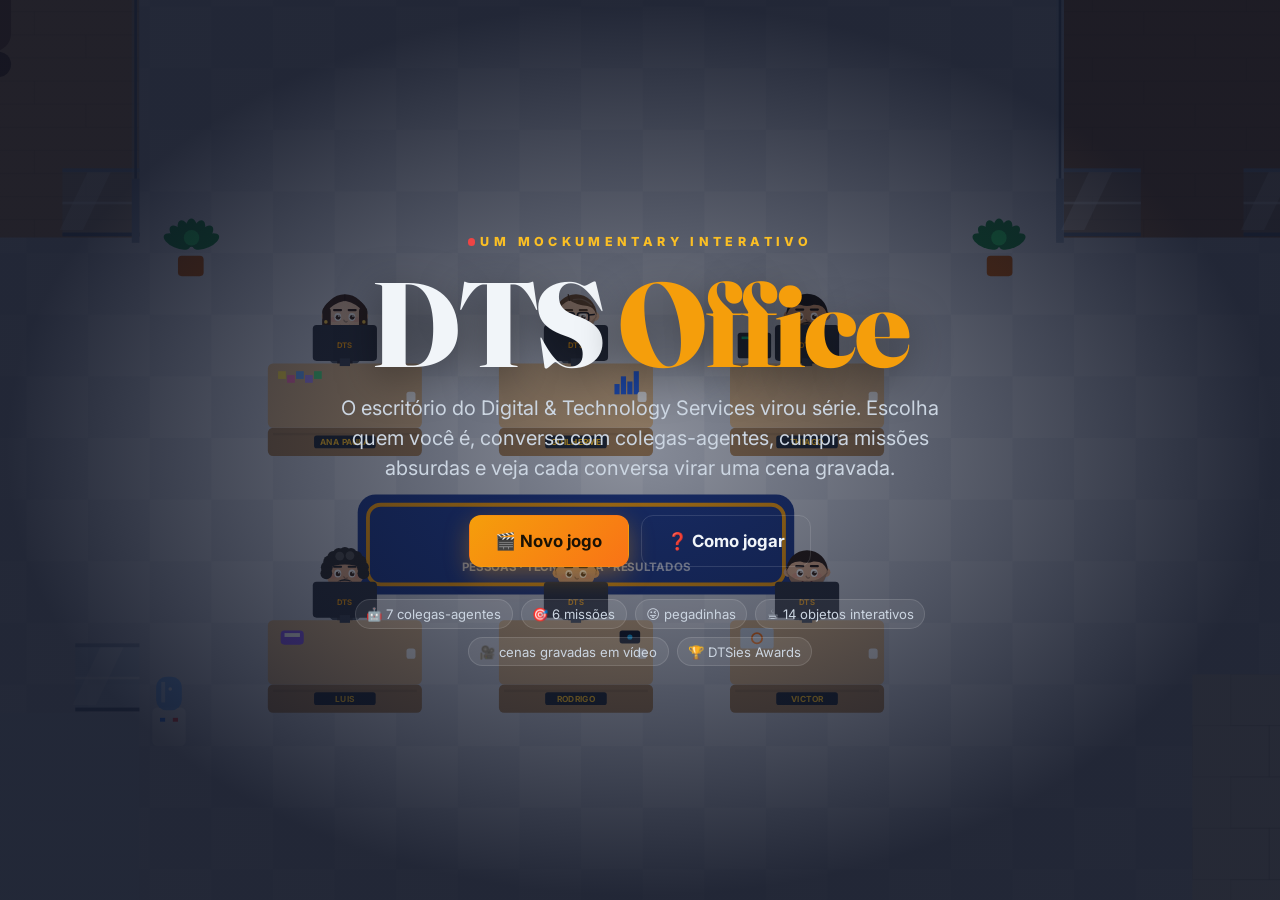
<file: dts-office-game/index.html>
<!doctype html>
<html lang="pt-BR">
<head>
<meta charset="utf-8">
<meta name="viewport" content="width=device-width, initial-scale=1, viewport-fit=cover">
<title>DTS Office</title>
<meta name="description" content="Um mockumentary interativo do Digital & Technology Services: escolha seu personagem, converse com colegas-agentes, cumpra missões e grave cenas.">
<link rel="preconnect" href="https://fonts.googleapis.com">
<link rel="preconnect" href="https://fonts.gstatic.com" crossorigin>
<link href="https://fonts.googleapis.com/css2?family=Fraunces:opsz,wght@9..144,600;9..144,800&family=Inter:wght@400;500;600;700;800;900&display=swap" rel="stylesheet">
<style>
:root{
  --bg:#0b1020; --panel:rgba(12,18,36,.86); --panel-solid:#0f172a; --line:rgba(255,255,255,.12);
  --text:#f1f5f9; --muted:#94a3b8; --gold:#f59e0b; --gold2:#fbbf24; --blue:#1d4ed8; --green:#10b981; --violet:#8b5cf6;
  --r:16px; --shadow:0 20px 60px rgba(0,0,0,.45);
}
*{box-sizing:border-box}
html,body{margin:0;height:100%;overflow:hidden;background:var(--bg);color:var(--text);font-family:Inter,system-ui,-apple-system,Segoe UI,sans-serif;-webkit-font-smoothing:antialiased}
canvas#game{position:fixed;inset:0;display:block;touch-action:none}
.hidden{display:none!important}
button{font:inherit;color:inherit;cursor:pointer}
kbd{display:inline-block;min-width:1.6em;padding:.05em .45em;border-radius:6px;background:rgba(255,255,255,.14);border:1px solid rgba(255,255,255,.2);font:700 .78em Inter,sans-serif;text-align:center}
.muted{color:var(--muted)}
.btn{display:inline-flex;align-items:center;justify-content:center;gap:.4em;padding:.7em 1.1em;border-radius:12px;border:1px solid var(--line);background:rgba(255,255,255,.06);font-weight:700;text-decoration:none;color:var(--text);transition:transform .15s,background .15s,border-color .15s}
.btn:hover{background:rgba(255,255,255,.12);transform:translateY(-1px)}
.btn.primary{background:linear-gradient(135deg,var(--gold),#f97316);color:#1a1205;border-color:transparent;box-shadow:0 8px 24px rgba(245,158,11,.35)}
.btn.primary:hover{filter:brightness(1.06)}
.btn.ghost{background:transparent}
.btn.sm{padding:.45em .75em;font-size:.85em;border-radius:10px}

/* ---------------- título ---------------- */
.screen{position:fixed;inset:0;display:flex;align-items:center;justify-content:center;padding:16px;z-index:20}
#screen-title{background:radial-gradient(ellipse at center,rgba(11,16,32,.35),rgba(11,16,32,.88) 70%)}
.title-box{text-align:center;max-width:760px}
.title-kicker{letter-spacing:.35em;font-weight:800;font-size:.78rem;color:var(--gold2);text-transform:uppercase}
.title-logo{font-family:Fraunces,Georgia,serif;font-weight:800;font-size:clamp(3.2rem,11vw,7.5rem);line-height:.95;margin:.15em 0 .1em;letter-spacing:-.02em;text-shadow:0 10px 40px rgba(0,0,0,.5)}
.title-logo span{color:var(--gold)}
.title-sub{font-size:clamp(1rem,2.4vw,1.25rem);color:#cbd5e1;max-width:620px;margin:0 auto 1.6em;line-height:1.5}
.title-actions{display:flex;flex-wrap:wrap;gap:12px;justify-content:center}
.title-actions .btn{font-size:1.05rem;padding:.9em 1.5em}
.title-feats{display:flex;flex-wrap:wrap;justify-content:center;gap:8px;margin-top:2em}
.title-feats span{padding:.45em .8em;border-radius:999px;background:rgba(255,255,255,.07);border:1px solid var(--line);font-size:.82rem;color:#cbd5e1}
.rec-dot{display:inline-block;width:.6em;height:.6em;border-radius:50%;background:#ef4444;margin-right:.4em;animation:blink 1s infinite}
@keyframes blink{50%{opacity:.2}}

/* ---------------- seleção ---------------- */
#screen-select{align-items:flex-start;overflow:auto;background:rgba(8,12,24,.92);backdrop-filter:blur(6px)}
.select-wrap{width:100%;max-width:1320px;margin:0 auto;padding:24px 0 48px}
.select-head{text-align:center;margin-bottom:22px}
.select-head h2{font-family:Fraunces,Georgia,serif;font-size:clamp(1.8rem,4vw,2.8rem);margin:.2em 0}
.select-head p{color:var(--muted);margin:0}
#select-grid{display:grid;grid-template-columns:repeat(auto-fill,minmax(260px,1fr));gap:16px}
.card{position:relative;background:linear-gradient(180deg,rgba(255,255,255,.07),rgba(255,255,255,.03));border:1px solid var(--line);border-radius:20px;padding:16px;display:flex;flex-direction:column;gap:6px;transition:transform .2s,border-color .2s,box-shadow .2s}
.card:hover{transform:translateY(-4px);border-color:var(--accent);box-shadow:0 18px 50px -12px var(--accent)}
.card-top{position:relative}
.card-cv{width:100%;aspect-ratio:1;border-radius:14px;display:block}
.card-role{position:absolute;left:10px;top:10px;padding:.3em .6em;border-radius:999px;background:rgba(0,0,0,.55);font-size:.72rem;font-weight:800;letter-spacing:.05em}
.card h3{margin:.4em 0 0;font-size:1.2rem}
.card-arch{color:var(--accent);font-weight:800;font-size:.9rem}
.card-bio{color:#cbd5e1;font-size:.88rem;line-height:1.45;margin:.2em 0}
.card-catch{font-family:Fraunces,Georgia,serif;font-style:italic;color:#e2e8f0}
.card-mission{font-size:.8rem;color:var(--muted);padding:.5em .6em;border-radius:10px;background:rgba(255,255,255,.04)}
.card-actions{display:flex;gap:8px;margin-top:auto;padding-top:8px;flex-wrap:wrap}
.card-actions .primary{flex:1}

/* ---------------- HUD ---------------- */
#hud{position:fixed;inset:0;pointer-events:none;z-index:10}
#hud>*{pointer-events:auto}
.hud-player{position:absolute;left:14px;top:14px;display:flex;gap:10px;align-items:center;background:var(--panel);border:1px solid var(--line);border-radius:18px;padding:8px 14px 8px 8px;backdrop-filter:blur(8px);box-shadow:var(--shadow);max-width:calc(100vw - 28px)}
#hud-portrait{width:56px;height:56px;border-radius:14px;border:2px solid var(--accent)}
.hud-id b{display:block;font-size:.98rem}
.hud-id small{display:block;color:var(--muted);font-size:.74rem;margin-bottom:4px}
.vibe{display:flex;align-items:center;gap:8px;font-size:.72rem;color:#cbd5e1}
.vibe .bar{width:120px;height:7px;border-radius:9px;background:rgba(255,255,255,.12);overflow:hidden}
.vibe i{display:block;height:100%;width:50%;background:linear-gradient(90deg,#f43f5e,var(--gold),var(--green));transition:width .5s}
#hud-missions{position:absolute;left:14px;top:96px;width:300px;max-width:calc(100vw - 28px);background:var(--panel);border:1px solid var(--line);border-radius:14px;padding:10px 12px;backdrop-filter:blur(8px);font-size:.8rem;display:flex;flex-direction:column;gap:6px}
.hm-head{font-weight:800;display:flex;justify-content:space-between;gap:6px;flex-wrap:wrap}
.hm-avail{color:var(--gold2);font-weight:700}
.hm-item{display:flex;flex-direction:column;padding:6px 8px;border-radius:9px;background:rgba(255,255,255,.05)}
.hm-item span{color:#cbd5e1}
.toolbar{position:absolute;right:14px;top:14px;display:flex;gap:6px;flex-wrap:wrap;justify-content:flex-end;max-width:60vw}
.toolbar button{width:42px;height:42px;border-radius:12px;background:var(--panel);border:1px solid var(--line);font-size:1.1rem;backdrop-filter:blur(8px);transition:transform .15s,opacity .15s}
.toolbar button:hover{transform:translateY(-2px)}
.toolbar button.off{opacity:.45}
.toolbar .wide{width:auto;padding:0 12px;font-size:.85rem;font-weight:800}
#inventory{position:absolute;left:14px;bottom:14px;display:flex;gap:6px;background:var(--panel);border:1px solid var(--line);border-radius:14px;padding:6px;backdrop-filter:blur(8px);max-width:calc(100vw - 28px);flex-wrap:wrap}
.inv-slot{position:relative;width:42px;height:42px;border-radius:10px;border:1px solid var(--line);background:rgba(255,255,255,.06);font-size:1.3rem}
.inv-slot:hover{background:rgba(255,255,255,.14)}
.inv-slot i{position:absolute;right:2px;bottom:0;font-style:normal;font-size:.7rem;font-weight:800}
.inv-empty{padding:10px 12px;color:var(--muted);font-size:.8rem}
#prompt{position:absolute;left:50%;bottom:22px;transform:translate(-50%,20px);opacity:0;padding:.7em 1.1em;border-radius:999px;background:var(--panel);border:1px solid rgba(251,191,36,.5);font-weight:700;transition:.2s;pointer-events:none;white-space:nowrap}
#prompt.show{opacity:1;transform:translate(-50%,0)}
#act-btn{position:absolute;right:18px;bottom:18px;width:74px;height:74px;border-radius:50%;border:0;background:linear-gradient(135deg,var(--gold),#f97316);color:#1a1205;font-weight:900;font-size:.8rem;box-shadow:0 10px 30px rgba(245,158,11,.4);display:none}
body.touch #act-btn.show{display:block}
body.touch #prompt{bottom:104px}

/* ---------------- diálogo ---------------- */
#dialog{position:fixed;left:50%;bottom:16px;transform:translate(-50%,30px);opacity:0;width:min(860px,calc(100vw - 24px));display:flex;gap:14px;background:linear-gradient(180deg,rgba(15,23,42,.96),rgba(10,15,30,.97));border:1px solid var(--line);border-radius:22px;padding:14px;z-index:15;box-shadow:var(--shadow);transition:transform .25s,opacity .25s}
#dialog.open{transform:translate(-50%,0);opacity:1}
#dlg-portrait{flex:0 0 auto;width:112px;height:112px;border-radius:18px;overflow:hidden;position:relative;background:#1e293b;border:2px solid rgba(255,255,255,.15)}
#dlg-portrait canvas{width:100%;height:100%;display:block}
#dlg-icon{position:absolute;inset:0;display:none;align-items:center;justify-content:center;font-size:3.4rem}
#dlg-portrait.icon canvas{display:none}
#dlg-portrait.icon #dlg-icon{display:flex}
.dlg-body{flex:1;min-width:0}
.dlg-head{display:flex;gap:10px;align-items:baseline;flex-wrap:wrap}
#dlg-name{font-weight:900;font-size:1.05rem}
#dlg-role{color:var(--muted);font-size:.78rem}
#dlg-meta{margin-left:auto;font-size:.72rem;letter-spacing:.05em}
#dlg-text{margin:.45em 0 .7em;font-size:1.05rem;line-height:1.5;min-height:3em}
.thinking{color:var(--muted);font-style:italic}
.thinking i{animation:blink 1s infinite;font-style:normal}
.thinking i:nth-child(2){animation-delay:.2s}.thinking i:nth-child(3){animation-delay:.4s}
#dlg-options{display:grid;grid-template-columns:repeat(auto-fit,minmax(230px,1fr));gap:8px}
.opt{display:flex;align-items:center;gap:10px;text-align:left;padding:.65em .8em;border-radius:12px;border:1px solid var(--line);background:rgba(255,255,255,.05);font-weight:600;font-size:.92rem;transition:.15s;animation:optIn .25s both}
.opt:hover{background:rgba(255,255,255,.12);border-color:rgba(251,191,36,.6);transform:translateX(2px)}
.opt kbd{flex:0 0 auto}
.opt.mission{border-color:rgba(245,158,11,.45);background:rgba(245,158,11,.1)}
.opt.ready{border-color:rgba(16,185,129,.6);background:rgba(16,185,129,.14)}
.opt.primary{background:linear-gradient(135deg,var(--gold),#f97316);color:#1a1205;border-color:transparent}
.opt.primary kbd{background:rgba(0,0,0,.15);border-color:rgba(0,0,0,.2)}
.opt.ghost{color:#cbd5e1}
@keyframes optIn{from{opacity:0;transform:translateY(6px)}}
#dlg-options .opt:nth-child(2){animation-delay:.04s}#dlg-options .opt:nth-child(3){animation-delay:.08s}#dlg-options .opt:nth-child(4){animation-delay:.12s}#dlg-options .opt:nth-child(5){animation-delay:.16s}#dlg-options .opt:nth-child(6){animation-delay:.2s}

/* ---------------- toasts ---------------- */
#toasts{position:fixed;top:72px;left:50%;transform:translateX(-50%);display:flex;flex-direction:column;gap:8px;z-index:40;pointer-events:none;width:min(420px,calc(100vw - 24px))}
.toast{display:flex;gap:10px;align-items:center;padding:.7em 1em;border-radius:14px;background:var(--panel);border:1px solid var(--line);backdrop-filter:blur(8px);box-shadow:var(--shadow);font-weight:600;font-size:.9rem;opacity:0;transform:translateY(-10px);transition:.35s}
.toast.in{opacity:1;transform:none}
body.in-scene #toasts{visibility:hidden}
.toast .ti{font-size:1.2rem}
.toast.good{border-color:rgba(16,185,129,.55)}
.toast.mission{border-color:rgba(245,158,11,.6)}

/* ---------------- modais ---------------- */
.modal{position:fixed;inset:0;z-index:30;display:flex;align-items:center;justify-content:center;padding:16px;background:rgba(3,6,14,.66);backdrop-filter:blur(4px)}
.modal-box{width:min(880px,100%);max-height:calc(100vh - 32px);overflow:auto;background:linear-gradient(180deg,#111a31,#0b1224);border:1px solid var(--line);border-radius:22px;box-shadow:var(--shadow);padding:20px}
.modal-head{display:flex;align-items:center;justify-content:space-between;gap:10px;margin-bottom:12px}
.modal-head h2{margin:0;font-family:Fraunces,Georgia,serif;font-size:1.5rem}
.x{width:38px;height:38px;border-radius:10px;border:1px solid var(--line);background:rgba(255,255,255,.06);font-size:1.1rem}
.help-grid{display:grid;grid-template-columns:repeat(auto-fit,minmax(240px,1fr));gap:12px}
.help-grid>div{padding:12px 14px;border-radius:14px;background:rgba(255,255,255,.04);border:1px solid var(--line)}
.help-grid h4{margin:.1em 0 .4em}
.help-grid p{margin:.3em 0;color:#cbd5e1;font-size:.9rem;line-height:1.5}
.missions{display:grid;grid-template-columns:repeat(auto-fit,minmax(250px,1fr));gap:12px}
.ms-card{border-radius:14px;border:1px solid var(--line);border-left:4px solid var(--accent);padding:12px;background:rgba(255,255,255,.04)}
.ms-card.done{opacity:.7}
.ms-h{display:flex;gap:10px;align-items:center}
.ms-ico{font-size:1.6rem}
.ms-h small{display:block;color:var(--muted)}
.ms-card ul{list-style:none;padding:0;margin:.6em 0 0;font-size:.86rem;display:flex;flex-direction:column;gap:4px}
.ms-card li.ok{color:#86efac}
.ms-foot{grid-column:1/-1;text-align:center;color:var(--gold2);font-weight:700;padding:.5em}
.missions>.btn{grid-column:1/-1;justify-self:center}
.reel{display:flex;flex-direction:column;gap:12px}
.reel-item{display:flex;gap:12px;align-items:center;padding:10px;border-radius:14px;background:rgba(255,255,255,.04);border:1px solid var(--line)}
.reel-item video,.reel-ph{width:220px;max-width:40vw;aspect-ratio:16/9;border-radius:10px;background:#000;display:flex;align-items:center;justify-content:center;font-size:2rem}
.reel-meta{display:flex;flex-direction:column;gap:8px}
.reel-actions{display:flex;gap:6px;flex-wrap:wrap}

/* ---------------- fim de cena ---------------- */
#scene-end .modal-box{text-align:center;max-width:720px}
.se-clap{font-size:2.6rem}
#scene-end h2{font-family:Fraunces,Georgia,serif;margin:.2em 0}
.stars{letter-spacing:.2em;margin-bottom:.6em}
.se-video{width:100%;border-radius:14px;background:#000;margin:.4em 0 1em;max-height:52vh}
.se-actions{display:flex;flex-wrap:wrap;gap:8px;justify-content:center;margin-top:.6em}
.final{text-align:center}
.final .big{font-size:4rem}
.final h2{font-family:Fraunces,Georgia,serif}
.final-stats{display:grid;grid-template-columns:repeat(auto-fit,minmax(130px,1fr));gap:10px;margin:1em 0}
.final-stats div{padding:12px;border-radius:14px;background:rgba(255,255,255,.05);border:1px solid var(--line)}
.final-stats b{display:block;font-size:1.8rem;color:var(--gold2)}
.final-stats span{font-size:.8rem;color:var(--muted)}

/* ---------------- computador ---------------- */
#computer{position:fixed;inset:0;z-index:30;display:flex;align-items:center;justify-content:center;padding:16px;background:rgba(3,6,14,.7)}
.monitor{width:min(1000px,100%);height:min(640px,calc(100vh - 32px));background:#0b0f19;border:10px solid #1f2937;border-radius:18px;box-shadow:var(--shadow);display:flex;flex-direction:column;overflow:hidden}
.os-bar{display:flex;align-items:center;gap:10px;padding:8px 12px;background:#111827;border-bottom:1px solid var(--line);font-size:.85rem}
.os-bar b{color:var(--gold2)}
.os-bar .sp{flex:1}
#pc-body{flex:1;overflow:auto;background:radial-gradient(ellipse at 30% 20%,#1d4ed8,#0b2a5b 55%,#050b1a);position:relative}
.pc-desktop{display:grid;grid-template-columns:repeat(auto-fill,minmax(110px,1fr));gap:14px;padding:24px}
.pc-app{position:relative;display:flex;flex-direction:column;align-items:center;gap:6px;padding:14px 8px;border-radius:14px;border:1px solid transparent;background:rgba(255,255,255,.06);font-weight:700;font-size:.85rem}
.pc-app:hover{background:rgba(255,255,255,.14);border-color:rgba(255,255,255,.2)}
.pc-ico{font-size:2.2rem}
.pc-app em{position:absolute;top:6px;right:6px;font-style:normal;font-size:.65rem;background:#ef4444;color:#fff;border-radius:999px;padding:.1em .5em}
.pc-wall{position:absolute;bottom:12px;left:0;right:0;text-align:center;color:rgba(255,255,255,.55);font-size:.8rem}
.pc-win{position:absolute;inset:14px;background:#f8fafc;color:#0f172a;border-radius:12px;display:flex;flex-direction:column;overflow:hidden;box-shadow:0 20px 60px rgba(0,0,0,.4)}
.pc-bar{display:flex;align-items:center;gap:10px;padding:8px 10px;background:#e2e8f0;border-bottom:1px solid #cbd5e1}
.pc-bar b{flex:1;text-align:center}
.pc-bar span{width:130px}
.pc-back{border:0;background:#cbd5e1;border-radius:8px;padding:.35em .7em;font-weight:700;font-size:.8rem;color:#0f172a}
.pc-content{flex:1;overflow:auto;padding:14px}
.pc-content .muted{color:#64748b}
.pc-done{text-align:center;padding:30px}
.pc-done .big{font-size:3.6rem}
.flows{display:flex;min-height:100%;margin:-14px;height:calc(100% + 28px)}
.flows aside{width:190px;flex:0 0 auto;background:linear-gradient(180deg,#0b2a5b,#1d4ed8);color:#fff;padding:14px;display:flex;flex-direction:column;gap:6px}
.fl-logo{font-weight:900;font-size:1.3rem;letter-spacing:.02em;margin-bottom:10px}
.fl-logo span{display:inline-block;color:#f59e0b;border:2px solid #f59e0b;border-radius:50%;width:1.1em;height:1.1em;line-height:.95em;text-align:center;font-size:.9em}
.fl-sec{font-size:.72rem;opacity:.7;margin-top:8px}
.fl-item{padding:.5em .6em;border-radius:9px;font-size:.85rem}
.fl-item.on{background:rgba(255,255,255,.2)}
.flows main{flex:1;padding:18px;background:linear-gradient(180deg,#eff6ff,#f8fafc);overflow:auto}
.flows h2{margin:.1em 0 .5em;color:#0b2a5b}
.fl-search{display:flex;justify-content:space-between;align-items:center;padding:.7em 1em;border-radius:12px;background:#fff;border:1px solid #dbeafe;color:#64748b;font-size:.9rem}
.fl-search kbd{background:#eff6ff;border-color:#bfdbfe;color:#1d4ed8}
.fl-cards{display:grid;grid-template-columns:repeat(auto-fit,minmax(170px,1fr));gap:10px;margin:14px 0}
.fl-card{display:flex;flex-direction:column;gap:4px;text-align:left;padding:14px;border-radius:14px;background:#fff;border:1px solid #dbeafe;color:#0f172a}
.fl-card span{color:#64748b;font-size:.82rem}
.fl-card.cta{background:linear-gradient(135deg,#f59e0b,#f97316);border:0;color:#1a1205}
.fl-card.cta span{color:#3b2412}
.fl-list{padding-left:1em;color:#334155}
.fl-form label{display:block;font-weight:800;margin:12px 0 6px;font-size:.85rem}
.fake-input{padding:.7em;border-radius:10px;background:#fff;border:1px solid #cbd5e1;color:#334155}
.fl-form .btn{margin-top:16px}
.chips{display:flex;flex-wrap:wrap;gap:6px}
.chip{padding:.45em .75em;border-radius:999px;border:1px solid rgba(100,116,139,.45);background:transparent;font-weight:600;font-size:.82rem}
.chip.on{background:#1d4ed8;border-color:#1d4ed8;color:#fff}
.chip.sw{width:28px;height:28px;padding:0;border:2px solid rgba(255,255,255,.25)}
.chip.sw.on{outline:3px solid var(--gold2);outline-offset:2px}
.term{background:#050b14;color:#86efac;margin:-14px;height:calc(100% + 28px);display:flex;flex-direction:column}
.term-out{flex:1;margin:0;padding:14px;overflow:auto;font:13px/1.5 ui-monospace,Menlo,Consolas,monospace;white-space:pre-wrap}
.term-cmds{display:flex;flex-wrap:wrap;gap:8px;padding:12px;border-top:1px solid #1e293b}
.term-btn{font:600 13px ui-monospace,Menlo,Consolas,monospace;padding:.5em .8em;border-radius:8px;border:1px solid #166534;background:#052e16;color:#86efac}
.term-btn:hover{background:#14532d}
.mail-wrap{display:grid;grid-template-columns:minmax(200px,300px) 1fr;gap:12px;height:100%}
.mail{display:flex;flex-direction:column;gap:4px;overflow:auto}
.mail-item{text-align:left;padding:.6em .7em;border-radius:10px;border:1px solid #e2e8f0;background:#fff;display:flex;flex-direction:column;color:#0f172a}
.mail-item span{font-size:.82rem;color:#475569}
.mail-item:hover{border-color:#1d4ed8}
.mail-view{padding:10px 14px;border-radius:12px;background:#fff;border:1px solid #e2e8f0}
.teams .btn{display:flex;margin:6px 0;color:#0f172a;border-color:#cbd5e1;background:#fff;justify-content:flex-start}
.teams-chat{display:flex;flex-direction:column;gap:6px;padding:10px;border-radius:12px;background:#eef2ff;font-size:.9rem}
.pbi{width:100%;max-width:640px;border-radius:12px;border:1px solid #e2e8f0}
.pbi-wrap{text-align:center}

/* ---------------- estúdio ---------------- */
.studio-grid{display:grid;grid-template-columns:280px 1fr;gap:18px}
.studio-prev{text-align:center}
.studio-cv{width:260px;height:300px;border-radius:16px;border:1px solid var(--line)}
.studio-name{font-weight:800;margin-top:8px}
.photo-state{font-size:.8rem;color:var(--muted);margin-top:6px}
.studio-ctrls label{display:block;font-weight:800;font-size:.8rem;margin:10px 0 6px;color:#cbd5e1}
.studio-ctrls .chip{color:#e2e8f0}
.toggles{display:flex;gap:16px;margin-top:10px}
.toggle{display:flex;align-items:center;gap:6px;font-weight:600}
.studio-actions{display:flex;flex-wrap:wrap;gap:8px;margin-top:16px}
.hidden-file{display:none}

@media (max-width:760px){
  #hud-missions{top:auto;bottom:70px;width:auto;right:14px;font-size:.74rem;max-height:30vh;overflow:auto}
  .toolbar{max-width:calc(100vw - 28px);top:84px;right:14px;left:14px;justify-content:flex-start}
  .toolbar button{width:36px;height:36px;font-size:.95rem}
  .vibe .bar{width:80px}
  #toasts{top:138px}
  .toolbar{flex-wrap:nowrap;gap:4px}
  .toolbar .wide{width:36px;padding:0}
  .toolbar .tx{display:none}
  #dlg-portrait{width:72px;height:72px;top:-52px}
  #dialog{flex-direction:column;gap:8px;padding:12px;bottom:8px;max-height:70vh;overflow:auto}
  #dlg-portrait{width:64px;height:64px;position:absolute;right:12px;top:-40px}
  #dlg-text{font-size:.98rem}
  .studio-grid{grid-template-columns:1fr}
  .studio-prev{display:flex;flex-direction:column;align-items:center}
  .studio-cv{width:200px;height:230px}
  .mail-wrap{grid-template-columns:1fr}
  .flows aside{display:none}
  .reel-item{flex-direction:column;align-items:stretch}
  .reel-item video,.reel-ph{width:100%;max-width:none}
}
</style>
</head>
<body>
<canvas id="game" aria-label="Escritório do DTS"></canvas>

<!-- tela de título -->
<div id="screen-title" class="screen">
  <div class="title-box">
    <div class="title-kicker"><span class="rec-dot"></span>Um mockumentary interativo</div>
    <div class="title-logo">DTS <span>Office</span></div>
    <p class="title-sub">O escritório do Digital &amp; Technology Services virou série. Escolha quem você é, converse com colegas-agentes, cumpra missões absurdas e veja cada conversa virar uma cena gravada.</p>
    <div class="title-actions">
      <button id="btn-new" class="btn primary">🎬 Novo jogo</button>
      <button id="btn-continue" class="btn hidden">▶ Continuar</button>
      <button id="btn-how" class="btn ghost">❓ Como jogar</button>
    </div>
    <div class="title-feats"><span>🤖 7 colegas-agentes</span><span>🎯 6 missões</span><span>😜 pegadinhas</span><span>☕ 14 objetos interativos</span><span>🎥 cenas gravadas em vídeo</span><span>🏆 DTSies Awards</span></div>
  </div>
</div>

<!-- seleção -->
<div id="screen-select" class="screen hidden">
  <div class="select-wrap">
    <div class="select-head">
      <div class="title-kicker">Elenco</div>
      <h2>Quem é você hoje?</h2>
      <p>Cada personagem tem uma função, uma personalidade e uma missão para pedir aos outros. Ajuste a caricatura ou envie a foto de cada pessoa.</p>
    </div>
    <div id="select-grid"></div>
  </div>
</div>

<!-- HUD -->
<div id="hud" class="hidden">
  <div class="hud-player">
    <canvas id="hud-portrait" width="112" height="112"></canvas>
    <div class="hud-id"><b id="hud-name"></b><small id="hud-role"></small>
      <div class="vibe">Vibe <div class="bar"><i id="vibe-fill"></i></div><b id="vibe-val"></b></div>
    </div>
  </div>
  <div id="hud-missions"></div>
  <div class="toolbar">
    <button id="b-missions" class="wide" title="Missões">🎯<span class="tx"> Missões</span></button>
    <button id="b-reel" class="wide" title="Rolo de cenas">🎞️<span class="tx"> Cenas</span></button>
    <button id="b-sound" title="Som">🔊</button>
    <button id="b-voice" title="Vozes (TTS)">🗣️</button>
    <button id="b-bobble" title="Modo Bobblehead (fotos nos bonecos)">🧸</button>
    <button id="b-rec" title="Gravar cenas em vídeo">🎥</button>
    <button id="b-help" title="Ajuda">❓</button>
    <button id="b-menu" title="Trocar personagem">🏠</button>
  </div>
  <div id="inventory"></div>
  <div id="prompt"></div>
  <button id="act-btn">INTERAGIR</button>
</div>

<!-- diálogo -->
<div id="dialog" class="hidden" role="dialog" aria-live="polite">
  <div id="dlg-portrait"><canvas id="dlg-canvas" width="224" height="224"></canvas><span id="dlg-icon"></span></div>
  <div class="dlg-body">
    <div class="dlg-head"><span id="dlg-name"></span><span id="dlg-role"></span><span id="dlg-meta"></span></div>
    <div id="dlg-text"></div>
    <div id="dlg-options"></div>
  </div>
</div>

<div id="toasts"></div>

<!-- painel genérico -->
<div id="panel" class="modal hidden">
  <div class="modal-box">
    <div class="modal-head"><h2 id="panel-title"></h2><button class="x" onclick="Panel.close()" aria-label="Fechar">✕</button></div>
    <div id="panel-body"></div>
  </div>
</div>

<!-- fim de cena -->
<div id="scene-end" class="modal hidden"><div class="modal-box" id="scene-end-body"></div></div>

<!-- estúdio de caricatura -->
<div id="studio" class="modal hidden">
  <div class="modal-box">
    <div class="modal-head"><h2>🎨 Estúdio de Caricatura</h2><button class="x" onclick="Studio.close()" aria-label="Fechar">✕</button></div>
    <div id="studio-body"></div>
  </div>
</div>

<!-- computador -->
<div id="computer" class="hidden">
  <div class="monitor">
    <div class="os-bar"><b>DTS OS 11</b><span>👤 <span id="pc-user"></span></span><span class="sp"></span><span>🔋 12%</span><button class="btn sm" onclick="Computer.close()">⏻ Sair</button></div>
    <div id="pc-body"></div>
  </div>
</div>

<script src="js/avatars.js"></script>
<script src="js/data.js"></script>
<script src="js/art.js"></script>
<script src="js/audio.js"></script>
<script src="js/world.js"></script>
<script src="js/scene.js"></script>
<script src="js/ui.js"></script>
<script src="js/main.js"></script>
</body>
</html>
</file>
